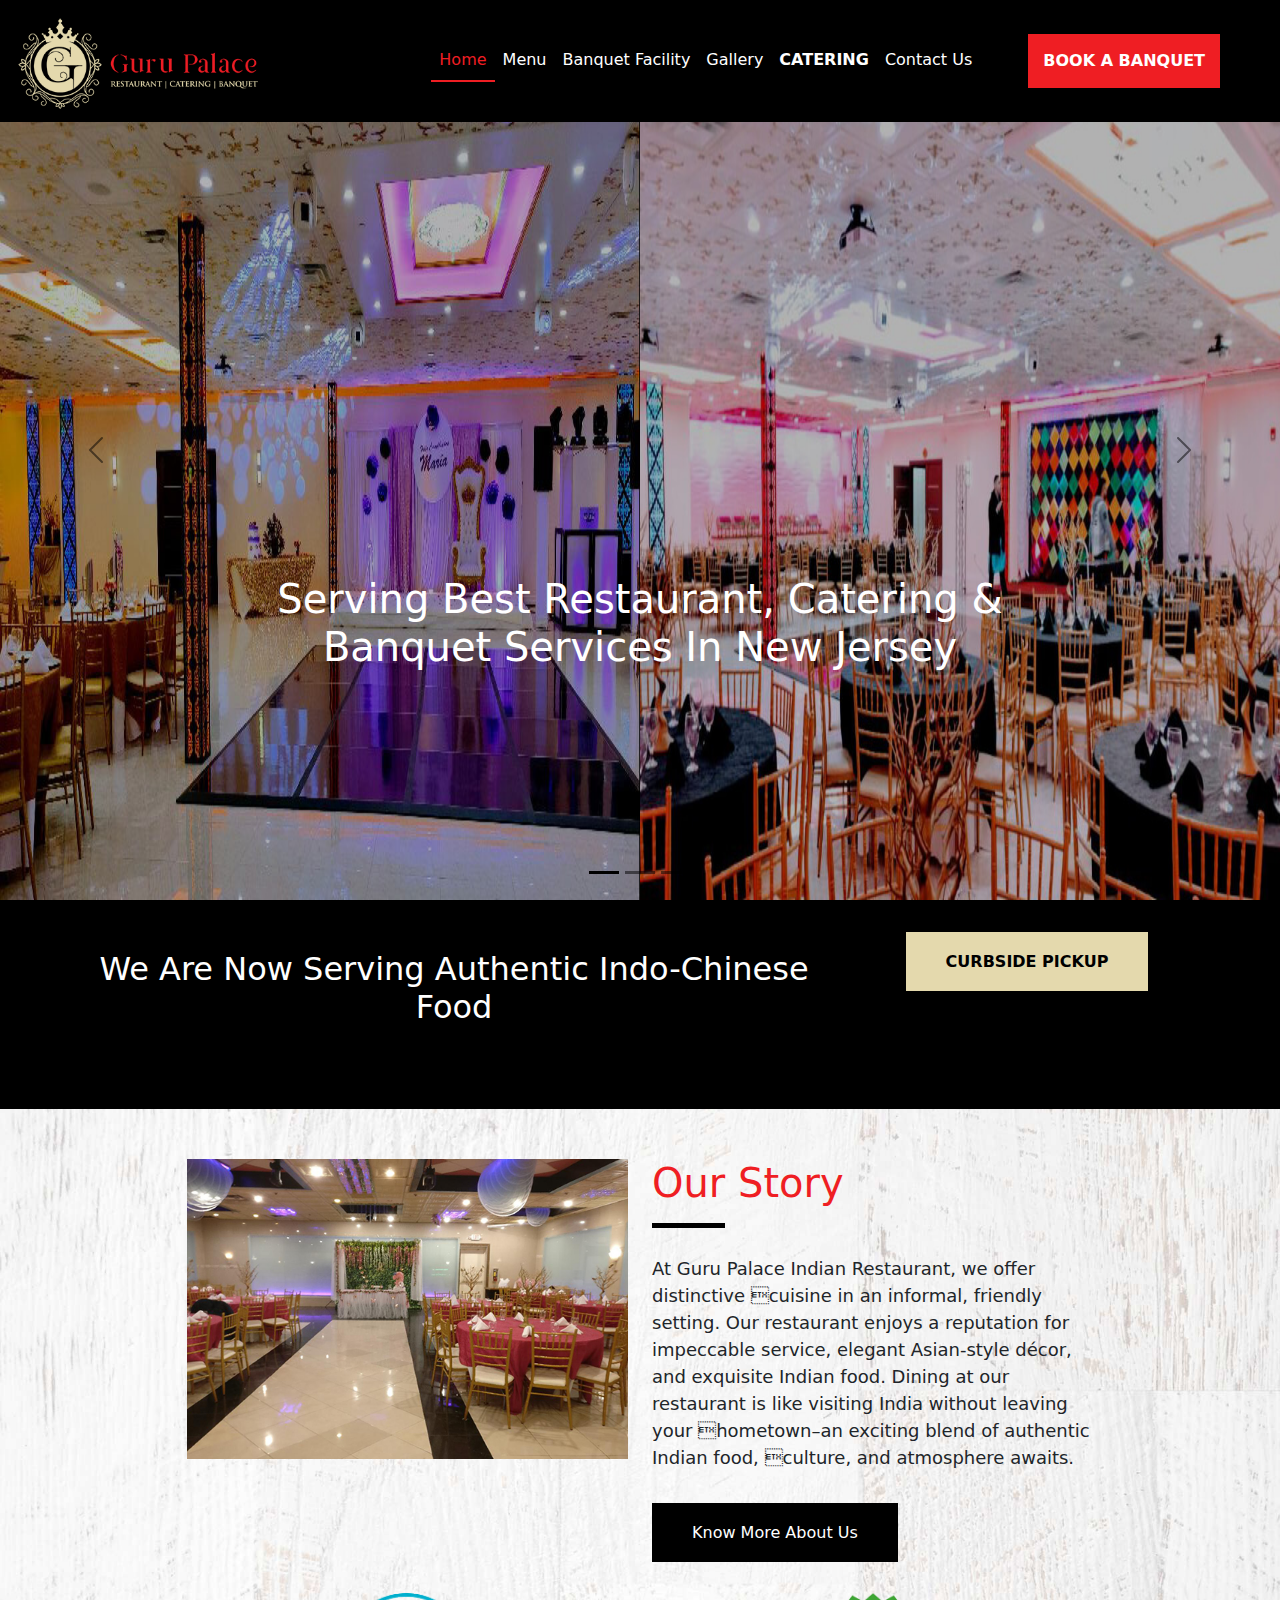
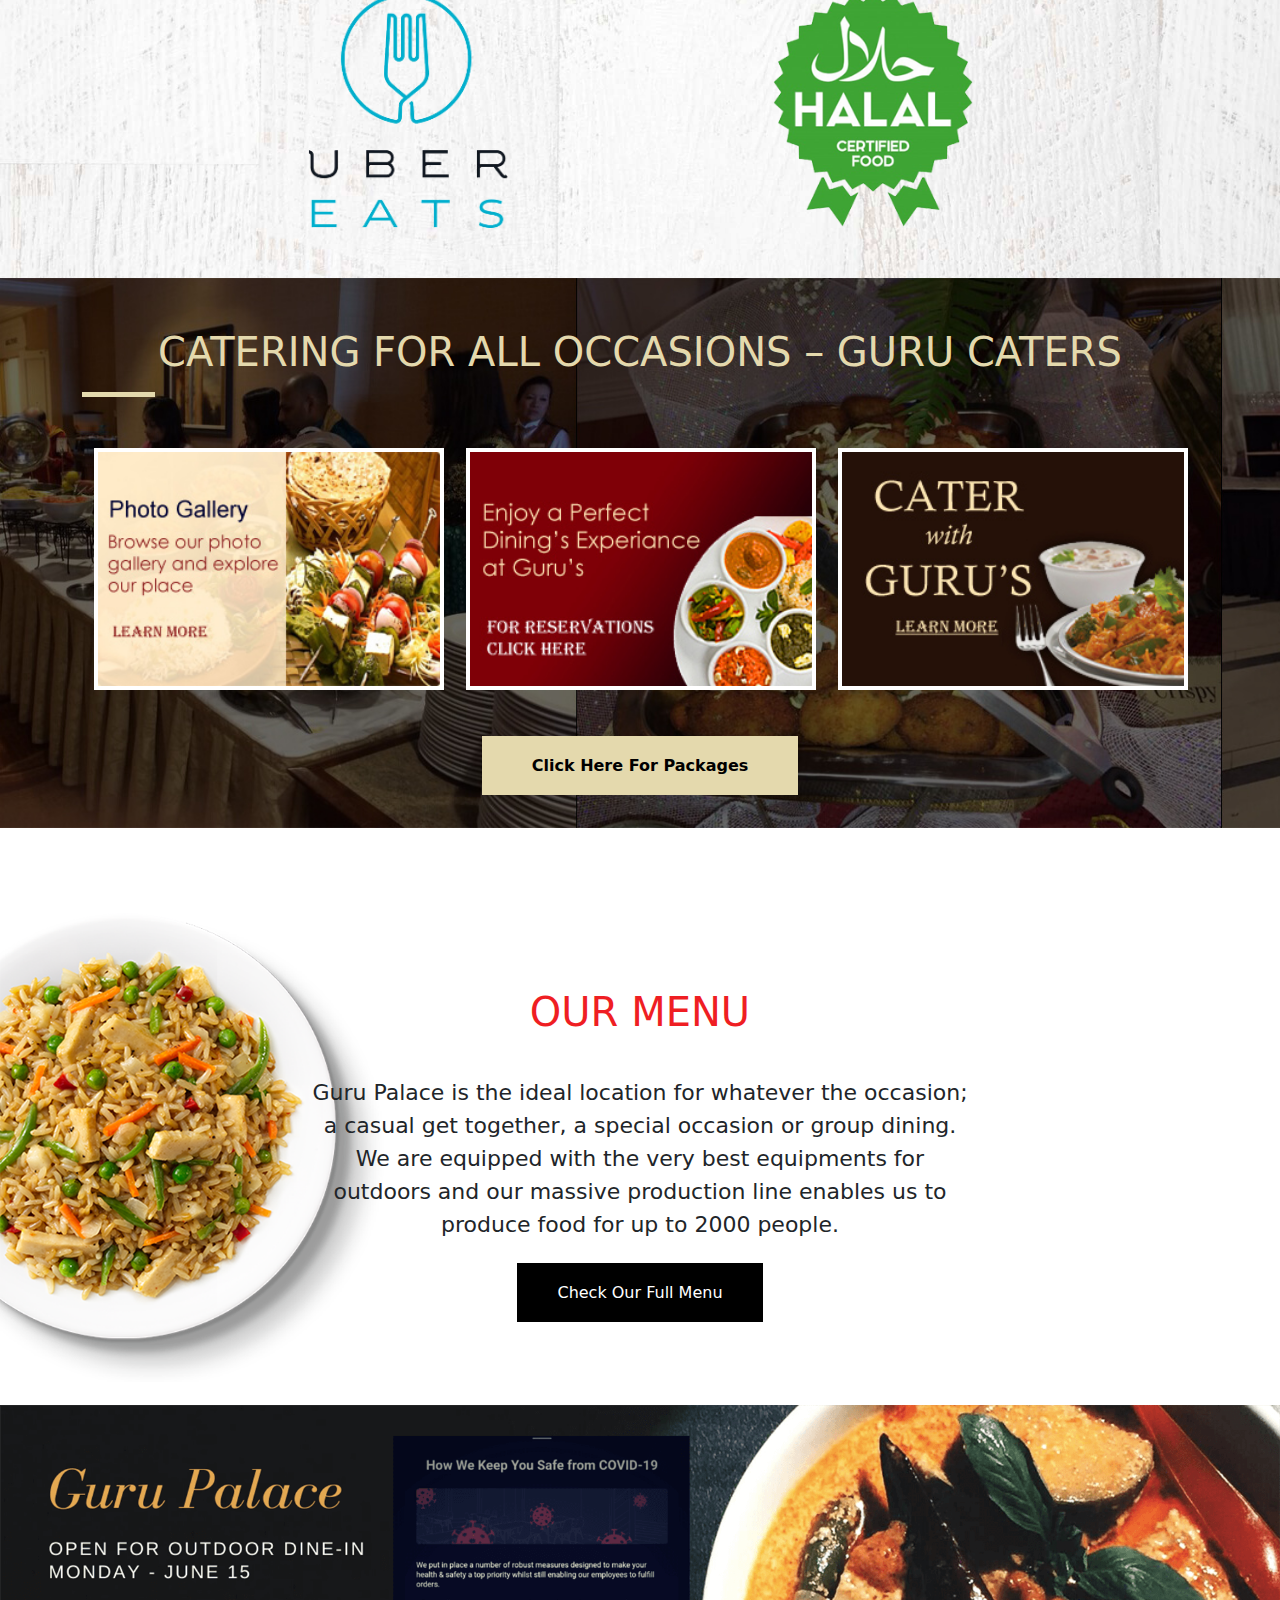
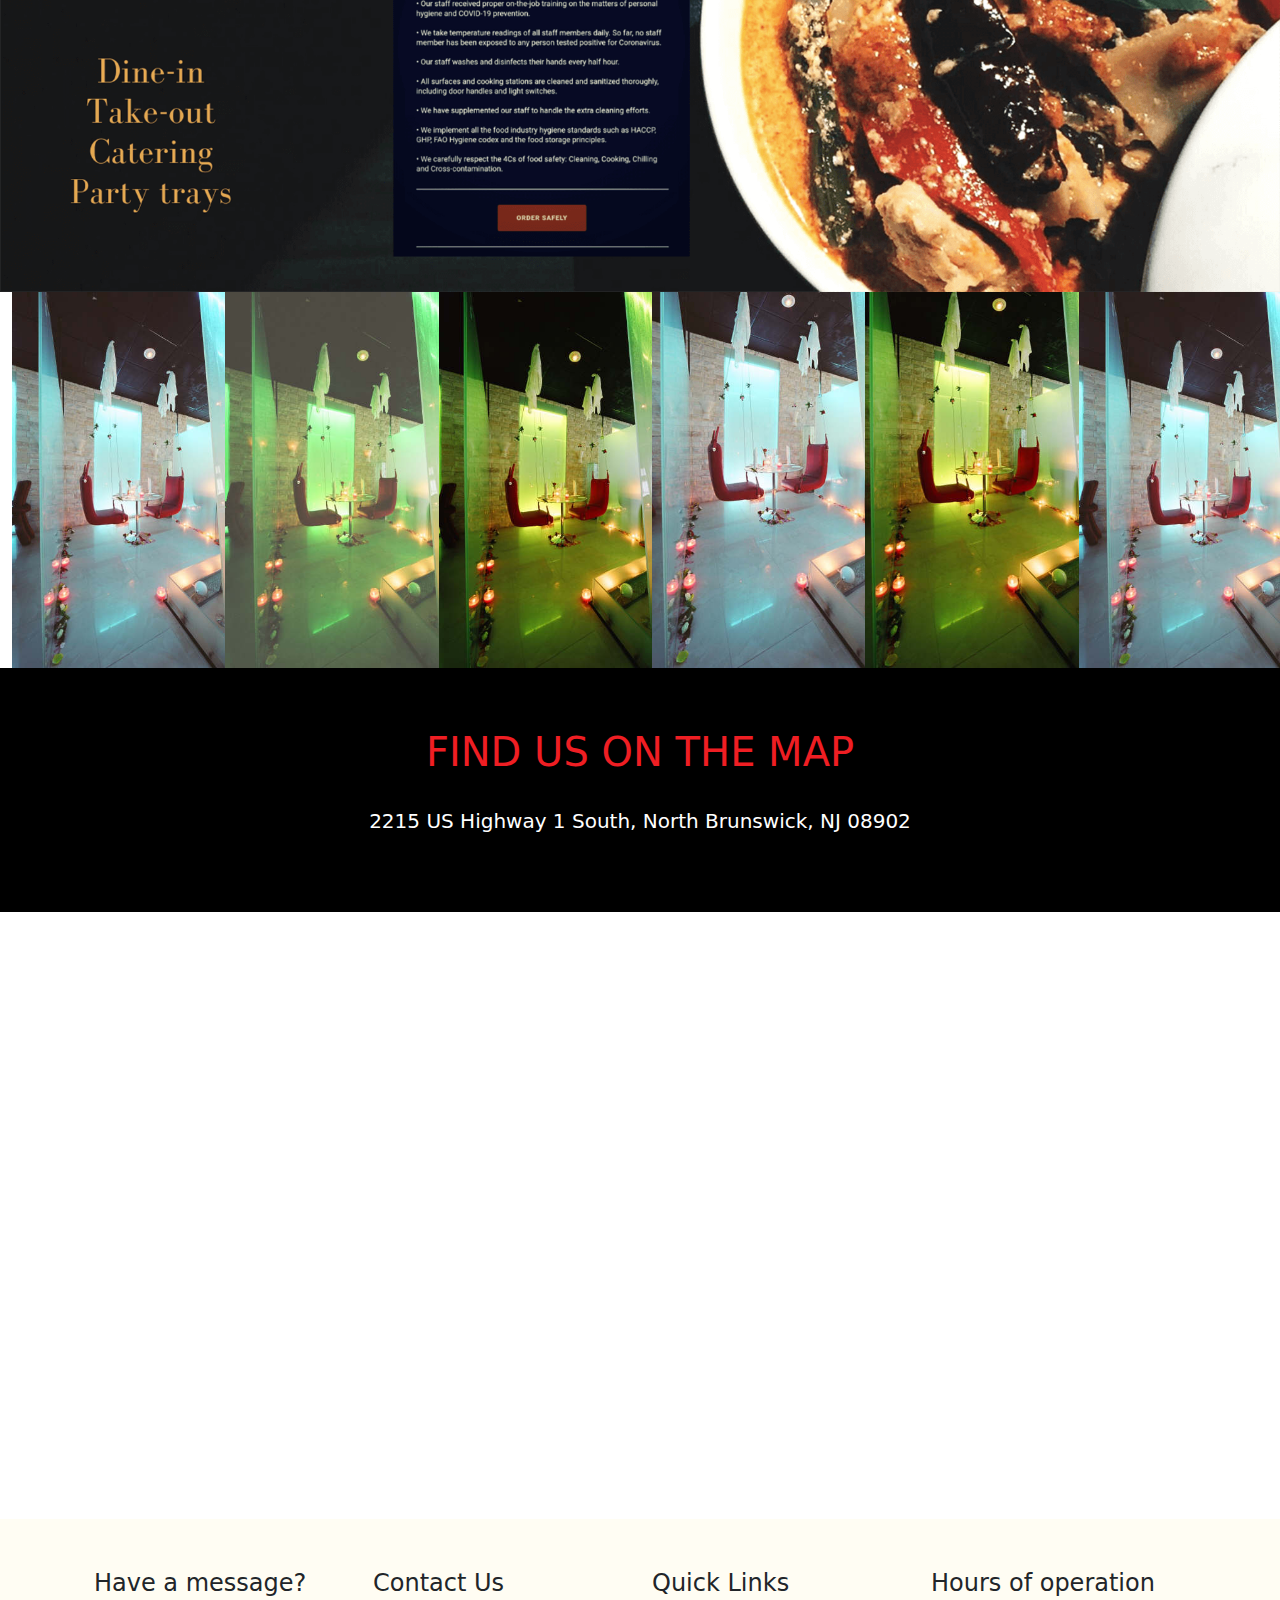
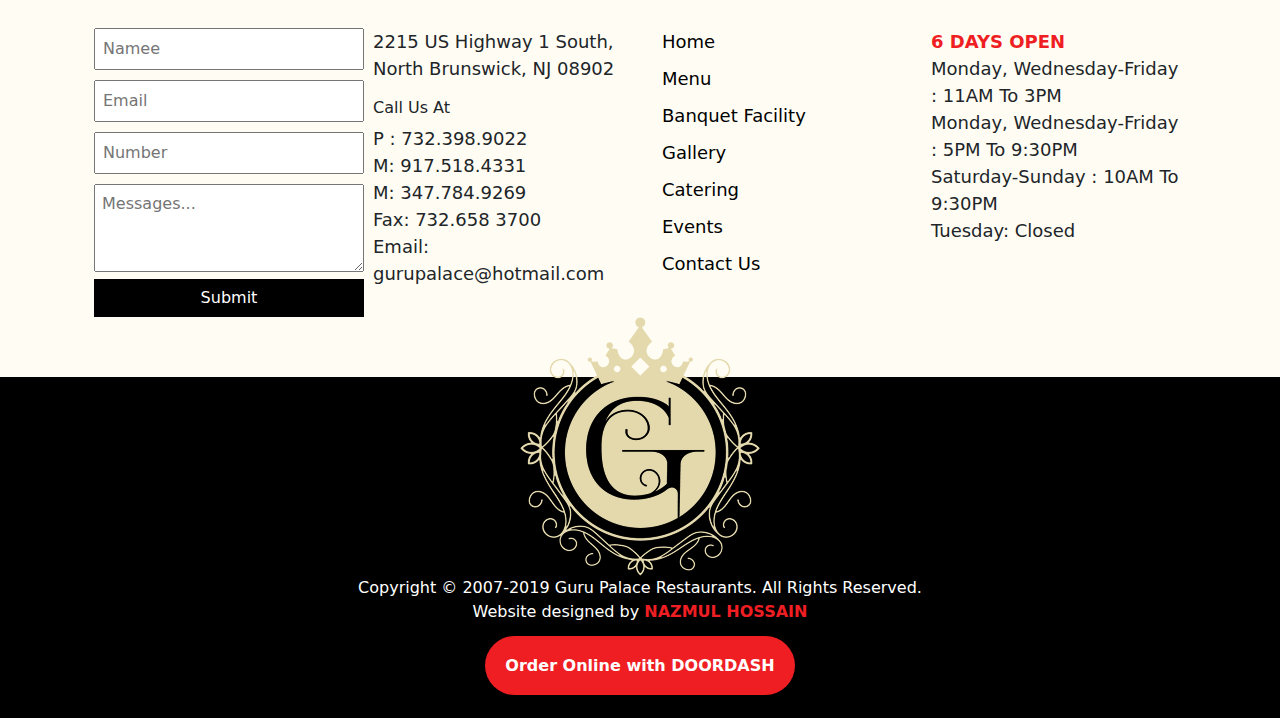
<file: index.html>
<!DOCTYPE html>
<html lang="en">
<head>
    <meta charset="UTF-8">
    <meta http-equiv="X-UA-Compatible" content="IE=edge">
    <meta name="viewport" content="width=device-width, initial-scale=1.0">
    <title>Guru Place Restaurant</title>
    <link rel="stylesheet" href="assets/css/index.css">
    <link rel="stylesheet" href="https://cdn.jsdelivr.net/npm/bootstrap@5.3.0-alpha1/dist/css/bootstrap.min.css">
    <link rel="stylesheet" href="https://cdnjs.cloudflare.com/ajax/libs/font-awesome/6.2.1/css/all.min.css" integrity="sha512-MV7K8+y+gLIBoVD59lQIYicR65iaqukzvf/nwasF0nqhPay5w/9lJmVM2hMDcnK1OnMGCdVK+iQrJ7lzPJQd1w==" crossorigin="anonymous" referrerpolicy="no-referrer" />

</head>
<body>
    <header>
        <nav class="navbar navbar-expand-lg navbar-light">
            <div class="container-fluid">
              <a class="navbar-brand" href="index.html"><img src="assets/img/logo-1.png" alt=""></a>
              <button class="navbar-toggler" type="button" data-bs-toggle="collapse" data-bs-target="#navbarNavDropdown" aria-controls="navbarNavDropdown" aria-expanded="false" aria-label="Toggle navigation">
                <span class="navbar-toggler-icon"></span>
              </button>
              <div class="collapse navbar-collapse" id="navbarNavDropdown">
                <ul class="navbar-nav">
                  <li class="nav-item">
                    <a class="nav-link active" aria-current="page" href="index.html">Home</a>
                  </li>
                  <li class="nav-item">
                    <a class="nav-link" href="menu.html">Menu</a>
                  </li>
                  <li class="nav-item">
                    <a class="nav-link" href="banquet_dacility.html">Banquet Facility</a>
                    <div class="sub_menu">
                        <ul>
                            <li class="nav-item">
                                <a class="nav-link" href="#">Banquet Rules</a>
                            </li>
                            <li class="nav-item">
                                <a class="nav-link" href="vendor.html">Recommended Vendors</a>
                            </li>
                            
                        </ul>
                    </div>
                  </li>
                  <li class="nav-item">
                    <a class="nav-link" href="gallery.html">Gallery</a>
                  </li>
                  <li class="nav-item">
                    <a class="nav-link" href="catering.html"><b>CATERING</b></a>
                  </li>
                  <li class="nav-item">
                    <a class="nav-link" href="contact.html">Contact Us</a>
                  </li>
                  
                </ul>
                <a class="btn_book mx-5" href="#">BOOK A BANQUET</a>
              </div>
            </div>
        </nav>
    </header>

    <!---================ Slider Section =====================--->
    <section>
        
        <div id="carouselExampleDark" class="carousel carousel-dark slide" data-bs-ride="carousel">
            <div class="carousel-indicators">
              <button type="button" data-bs-target="#carouselExampleDark" data-bs-slide-to="0" class="active" aria-current="true" aria-label="Slide 1"></button>
              <button type="button" data-bs-target="#carouselExampleDark" data-bs-slide-to="1" aria-label="Slide 2"></button>
              <button type="button" data-bs-target="#carouselExampleDark" data-bs-slide-to="2" aria-label="Slide 3"></button>
            </div>
            <div class="carousel-inner">
              <div class="carousel-item active" data-bs-interval="2000">
                <img src="assets/img/slider2.jpg" class="d-block w-100" alt="...">
                <div class="carousel-caption d-md-block">
                  <h1>Serving Best Restaurant, Catering & Banquet Services In New Jersey</h1>
                </div>
              </div>
              <div class="carousel-item" data-bs-interval="2000">
                <img src="assets/img/slider1.jpg" class="d-block w-100" alt="...">
                <div class="carousel-caption d-md-block">
                  <h1>Serving Best Restaurant, Catering & Banquet Services In New Jersey</h1>
                </div>
              </div>
              <div class="carousel-item" data-bs-interval="2000">
                <img src="assets/img/slider3.jpg" class="d-block w-100" alt="...">
                <div class="carousel-caption d-md-block">
                  <h1>Serving Best Restaurant, Catering & Banquet Services In New Jersey</h1>
                </div>
              </div>
              
            </div>
            <button class="carousel-control-prev" type="button" data-bs-target="#carouselExampleDark" data-bs-slide="prev">
              <span class="carousel-control-prev-icon" aria-hidden="true"></span>
              <span class="visually-hidden">Previous</span>
            </button>
            <button class="carousel-control-next" type="button" data-bs-target="#carouselExampleDark" data-bs-slide="next">
              <span class="carousel-control-next-icon" aria-hidden="true"></span>
              <span class="visually-hidden">Next</span>
            </button>
          </div>
          <div class="subscribe">
            <div class="container">
                <div class="row">
                    <div class="col-md-8 mb-4">
                        <h2>We Are Now Serving Authentic Indo-Chinese Food</h2>
                    </div>
                    <div class="col-md-4">
                        <a href="#">CURBSIDE PICKUP</a>
                    </div>
                </div>
                
            </div>
          </div>
    </section>
    <!--================ Our Story Section =====================--->
    <section class="about">
        <div class="container">
            <div class="row">
                <div class="col-md-1"></div>
                <div class="col-md-5">
                    <img src="assets/img/about-1.jpg" alt="">
                </div>
                <div class="col-md-5">
                    <h1>Our Story</h1>
                    <hr>
                    <p>At Guru Palace Indian Restaurant, we offer distinctive cuisine in an informal, friendly setting. Our restaurant enjoys a reputation for impeccable service, elegant Asian-style décor, and exquisite Indian food. Dining at our restaurant is like visiting India without leaving your hometown–an exciting blend of authentic Indian food, culture, and atmosphere awaits.</p>
                    <a class="about_btn mt-5" href="about.html">Know More About Us</a>
                </div>
                <div class="col-md-1"></div>
            </div>
            <div class="row mt-5">
                <div class="col-md-1"></div>
                <div class="col-md-5 text-center">
                    <img class="about_logo" src="assets/img/uber-logo.png" alt="">
                </div>
                <div class="col-md-5 text-center">
                    <img class="about_logo" src="assets/img/halal-logo.png" alt="">
                </div>
                <div class="col-md-1"></div>
            </div>
        </div>

    </section>

        <!--================ GURU CATERS Section =====================--->

    <section class="catring">
        <div class="container">
            <h1>CATERING FOR ALL OCCASIONS – GURU CATERS</h1>
            <hr>
            <div class="row">
                <div class="col-md-4 text-center mb-4">
                    <img src="assets/img/cat1.jpg" alt="">
                </div>
                <div class="col-md-4 text-center mb-4">
                    <img src="assets/img/cat2.jpg" alt="">
                </div>
                <div class="col-md-4 text-center mb-4">
                    <img src="assets/img/cat3.jpg" alt="">
                </div>
                
            </div>
            <a href="catering.html">Click Here For Packages</a>
        </div>
    </section>

    <!--================ Our Menu Section =====================--->
    <section class="our_menu">
        <div class="container">
            <h1>OUR MENU</h1>
            <p>Guru Palace is the ideal location for whatever the occasion; <br> a casual get together, a special occasion or group dining. <br> We are equipped with the very best equipments for <br> outdoors and our massive production line enables us to <br> produce food for up to 2000 people.</p>
            <a class="about_btn mt-5" href="menu.html">Check Our Full Menu</a>
        </div>
    </section>


    <!--================ Guru Place Images Section =====================--->
    <section class="guru_place">
        <img src="assets/img/guru-banner.png" alt="">
        <div class="row place_img">
            <div class="col-md-2">
                <img src="assets/img/guru-palace-003-1.jpg" alt="">
            </div>
            <div class="col-md-2">
                <img src="assets/img/guru-palace-005-1.jpg" alt="">
            </div>
            <div class="col-md-2">
                <img src="assets/img/guru-palace-039-1.jpg" alt="">
            </div>
            <div class="col-md-2">
                <img src="assets/img/guru-palace-045-2.jpg" alt="">
            </div>
            <div class="col-md-2">
                <img src="assets/img/guru-palace-046-2.jpg" alt="">
            </div>
            <div class="col-md-2">
                <img src="assets/img/guru-palace-003-1.jpg" alt="">
            </div>
        </div>
    </section>
    <section class="find_us">
        <h1>FIND US ON THE MAP</h1>
        <p>2215 US Highway 1 South, North Brunswick, NJ 08902</p>
    </section>
    
    <!--================ Map Section =====================--->
    <section class="map">
        <iframe width="100%" src="https://www.google.com/maps/embed?pb=!1m18!1m12!1m3!1d69466.35404638236!2d90.36906746875307!3d23.787447144752186!2m3!1f0!2f0!3f0!3m2!1i1024!2i768!4f13.1!3m3!1m2!1s0x3755c0b0f09aac43%3A0xf86561e78ef39ed9!2sAgargaon%2C%20Dhaka!5e0!3m2!1sen!2sbd!4v1673002345081!5m2!1sen!2sbd" width="800" height="600" style="border:0;" allowfullscreen="" loading="lazy" referrerpolicy="no-referrer-when-downgrade"></iframe>
    </section>

    <!--================ Footer Section =====================--->

    <footer>
        <div class="footer_info">
            <div class="container">
                <div class="row">
                    <div class="col-md-3">
                        <h4>Have a message?</h4>
                        <form action="">
                            <input type="text" placeholder="Namee">
                            <input type="email" name="" id="" placeholder="Email">
                            <input type="number" name="" id="" placeholder="Number">
                            <textarea name="" id="" cols="25" rows="3" placeholder="Messages..."></textarea>
                            <input class="sms_btn" type="submit" value="Submit">
                        </form>
                    </div>
                    <div class="col-md-3">
                        <h4>Contact Us</h4>
                        <p>2215 US Highway 1 South, North Brunswick, NJ 08902</p>
                        <h6>Call Us At</h6>
                        <p>
                            P : 732.398.9022 <br>
                            M: 917.518.4331 <br>
                            M: 347.784.9269 <br>
                            Fax: 732.658 3700 <br>
                            Email: gurupalace@hotmail.com
                        </p>
                    </div>
                    <div class="col-md-3">
                        <h4>Quick Links</h4>
                        <ul>
                            <li>
                                <a href="#">Home</a>
                            </li>
                            <li>
                                <a href="#">Menu</a>
                            </li>
                            <li>
                                <a href="#">Banquet Facility</a>
                            </li>
                            <li>
                                <a href="#">Gallery</a>
                            </li>
                            <li>
                                <a href="#">Catering</a>
                            </li>
                            <li>
                                <a href="#">Events</a>
                            </li>
                            <li>
                                <a href="#">Contact Us</a>
                            </li>
                            
                        </ul>
                    </div>
                    <div class="col-md-3">
                        <h4>Hours of operation</h4>
                        <p>
                            <b class="color">6 DAYS OPEN</b> <br>
                            Monday, Wednesday-Friday : 11AM To 3PM <br>
                            Monday, Wednesday-Friday : 5PM To 9:30PM <br>
                            Saturday-Sunday : 10AM To 9:30PM <br>
                            Tuesday: Closed
                        </p>
                    </div>
                    
                </div>
            </div>
        </div>
        <div class="copyright">
            <img src="assets/img/footer-logo-1.png" alt="">
            <p>Copyright © 2007-2019 Guru Palace Restaurants. All Rights Reserved. <br>
                Website designed by <b class="color">NAZMUL HOSSAIN</b>
            </p>
            <a href="#">Order Online with DOORDASH</a>
        </div>
    </footer>









    <script src="https://cdn.jsdelivr.net/npm/@popperjs/core@2.9.2/dist/umd/popper.min.js" integrity="sha384-IQsoLXl5PILFhosVNubq5LC7Qb9DXgDA9i+tQ8Zj3iwWAwPtgFTxbJ8NT4GN1R8p" crossorigin="anonymous"></script>
    <script src="https://cdn.jsdelivr.net/npm/bootstrap@5.0.2/dist/js/bootstrap.min.js" integrity="sha384-cVKIPhGWiC2Al4u+LWgxfKTRIcfu0JTxR+EQDz/bgldoEyl4H0zUF0QKbrJ0EcQF" crossorigin="anonymous"></script>
</body>
</html>
</file>
<file: assets/css/index.css>
/*======================= Header =========================*/
header{
    width: 100% !important;
    justify-content: space-between;
    align-items: center;
    transition: .7s;
    background-color: black;
    max-width: 100%;
    position: fixed;
    top: 0;
    left: 0;
    z-index: 999;
}
.navbar-brand img{
    width: 250px;
}
.navbar .navbar-toggler{
    background: #ddd;
}
.navbar .navbar-nav{
    margin-left: auto;
}
.navbar .navbar-nav .nav-item .nav-link{
    color: #fff;
    transition: 0.5s;
}

.navbar .navbar-nav .nav-item .nav-link.active{
    color: #ef1e23;
    border-bottom: 2px solid #ef1e23;
}
.navbar .navbar-nav .nav-item .nav-link:hover{
    color: #ef1e23;
    border-bottom: 2px solid #ef1e23;
}
.sub_menu{
    display: none;
    background-color: black;
    padding-top: 20px;
}
.navbar .navbar-nav .nav-item:hover .sub_menu{
    display: block;
    position: absolute;
}
.sub_menu ul{
    padding: 10px;
    margin-bottom: 20px;
}
.sub_menu .nav-item{
    list-style-type: none;
    padding-top: 10px;
}
.sub_menu ul .nav-item .nav-link{
    transition: 0.5s;
    border: none;
}
.navbar .btn_book{
    text-decoration: none;
    background-color: #ef1e23;
    color: #fff;
    padding: 15px;
    font-weight: 700;
    transition: 0.5s;
}
.navbar .btn_book:hover{
    color: black;
}

/*================ Slider Section ===================*/
#carouselExampleDark .carousel-item img{
    height: 100vh;
}
#carouselExampleDark .carousel-item h1{
    color: #fff;
    margin-top: -285px;
}
.subscribe{
    background-color: black;
    padding: 50px;
    width: 100%;
    text-align: center;
}
.subscribe a{
    text-decoration: none;
    color: black;
    background-color: rgb(228, 217, 173);
    padding-right: 40px;
    padding-left: 40px;
    padding-top: 20px;
    padding-bottom: 20px;
    margin-left: 30px;
    font-weight: 600;
    transition: 0.5s;
}
.subscribe a:hover{
    color: #fff;
    background-color: #ef1e23;
}
.subscribe h2{
    color: #fff;
}


/*================ Our Story Section ===================*/

.about{
    background-image: url(../img/about_bg.jpg) !important;
    background-position: center center;
    background-repeat: no-repeat;
    background-size: cover;
    padding-top: 50px !important;
    padding-bottom: 50px !important;
    
}
.about img{
    width: 100%;
}
.about h1{
    color: #ef1e23;
}
.about hr{
    width: 73px;
    height: 16px !important;
    color: black;
    font-size: 130px;
    opacity: 1 !important;
    border-top: 5px solid;
}
.about_btn{
    text-decoration: none;
    color: #fff;
    background-color: black;
    padding: 20px;
    padding-left: 40px;
    padding-right: 40px;
    margin-top: 50px;
    transition: 0.5s;
}
.about_btn:hover{
    background-color: #ef1e23;
}
.about p{
    margin-bottom: 50px;
    font-size: 18px;
}
.about .about_logo{
    width: 200px;
    text-align: center;
}


/*================ Catring Section ===================*/
.catring{
    background-image: url(../img/catering-back.jpg);
    position: center center;
    background-repeat: no-repeat;
    background-size: cover;
    padding-top: 50px;
    padding-bottom: 50px;
    text-align: center;
    margin-bottom: 60px;
}
.catring h1{
    color: rgb(228, 217, 173);
}
.catring hr{
    width: 73px;
    height: 16px !important;
    color:  rgb(228, 217, 173);
    font-size: 130px;
    opacity: 1 !important;
    border-top: 5px solid;
    text-align: center;
    margin-right: 0;
    margin-bottom: 40px;
}
.catring img{
    border: 4px solid #fff;
    width: 350px;
    margin-bottom: 40px;
}
.catring a{
    background-color: rgb(228, 217, 173);
    color: black;
    text-shadow: none;
    padding: 20px;
    padding-left: 50px;
    padding-right: 50px;
    transition: 0.5s;
    margin-top: 40px;
    text-decoration: none;
    font-weight: 600;
}
.catring a:hover{
    color: #fff;
    background-color: #ef1e23;
    
}

/*================ Our Menu Section ===================*/
.our_menu{
    background-image: url(../img/menu-graphic-1.png);
    background-repeat: no-repeat;
    background-position: center left !important;
    background-size: 30% auto !important;
    padding-top: 100px;
    padding-bottom: 100px;
    text-align: center;
    
    
    width: 100%;
}
.our_menu h1{
    color: #ef1e23;
    margin-bottom: 40px;
}
.our_menu p{
    margin-bottom: 40px;
    font-size: 22px;
    font-weight: 500;
}


/*================ Guru Place Section ===================*/

.guru_place img{
    width: 100% ;
    transition: 0.5s;
}
.guru_place .place_img img{
    width: 250px;
    transition: 0.5s;
}

.guru_place img:hover{
    transform: scale(1.04);
}

.guru_place{
    width: 100%;
}
.row{
    margin-right: 0 !important;
    margin-left: 0 !important;
}

.find_us{
    background-color: black;
    padding-top: 60px;
    padding-bottom: 60px;
    text-align: center;
}
.find_us h1{
    color: #ef1e23;
    margin-bottom: 30px;
}
.find_us p{
    color: #fff;
    font-size: 20px;
    font-weight: 500;
}

/*================ Footer Section ===================*/

.footer_info{
    background-color: #fffdf3;
    padding-top: 50px;
    padding-bottom: 50px;
}
.color{
    color: #ef1e23;
}
.footer_info h4{
    margin-bottom: 30px;
}
.footer_info p{
    margin-left: 0;
    font-size: 18px;
}
.footer_info form input, textarea{
    margin-bottom: 10px;
    outline: none;
    padding: 7px;
    width: 270px;
}
.footer_info .sms_btn{
    color: #fff;
    background-color: black;
    border: none;
    transition: 0.5s;
}
.footer_info .sms_btn:hover{
    color: #fff;
    background: #ef1e23;
}
.footer_info ul{
    padding-left: 0;
}
.footer_info ul li{
    list-style: none;
    padding-bottom: 10px;
}
.footer_info ul li a{
    text-decoration: none;
    color: black;
    padding: 10px;
    font-size: 18px;
}
.footer_info ul li a:hover{
    color: #ef1e23;
}
.copyright{
    background-color: black;
    color: #fff;
    padding-bottom: 40px;
    text-align: center;
}
.copyright img{
    margin-top: -60px;
}
.copyright a{
    background-color: #ef1e23;
    color: #fff;
    padding: 20px;
    border-radius: 40px;
    text-decoration: none;
    font-weight: 700;
    margin-top: 30px;
}
.copyright p{
    margin-bottom: 30px;
}



/*=============== Responsive Design =================*/
@media(max-width:768px){
    .navbar-brand img{
        width: 200px;
    }
    .navbar .btn_book{
        display: none;
    }
    #carouselExampleDark .carousel-item img{
        height: 80vh;
    }
    .guru_place .place_img img{
        width: 400px;
        transition: 0.5s;
    }
    
    
}
</file>
